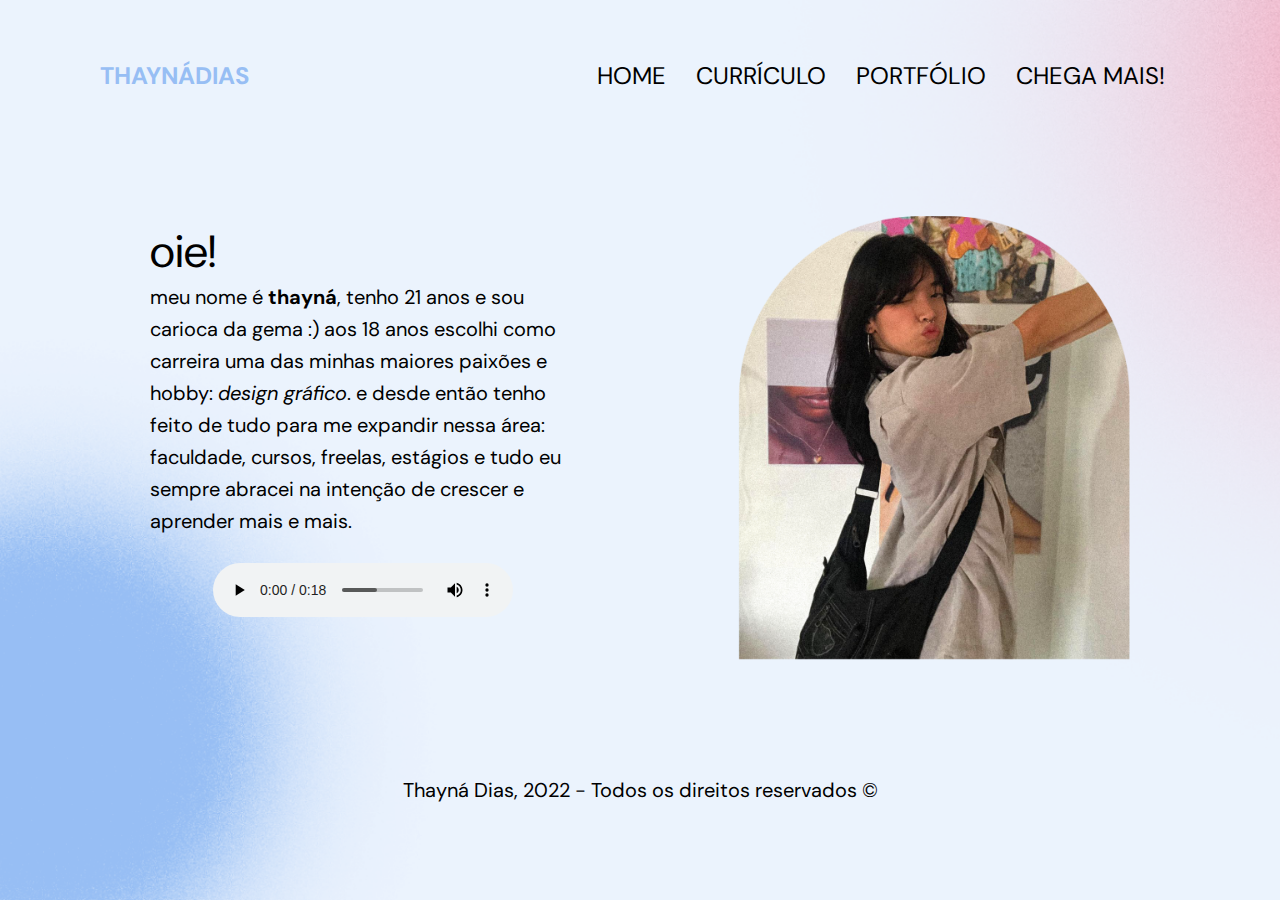
<file: index.html>
<!DOCTYPE html>
<html lang="pt-br">
<head>
	<meta charset="UTF-8">
	<meta name="viewport" content="width=device-width, initial-scale=1.0">
	<title>Meu site! - Home</title>

	<link rel="shortcut icon" href="assets/images/favicon.jpg" type="image/x-icon">
	<link rel="stylesheet" href="assets/css/index.css">
</head>
<body>
	<header>
		<p>THAYNÁDIAS</p>

		<nav>
			<a href="#">Home</a>
			<a href="curriculo.html">Currículo</a>
			<a href="portfolio.html">Portfólio</a>
			<a href="chega-mais.html">Chega mais!</a>
		</nav>
	</header>
	<main>
		<section id="home">
			<article>
				<h2>oie!</h2>
				<p>
					meu nome é <strong>thayná</strong>, tenho 21 anos e sou carioca da gema :) aos 18 anos escolhi como carreira uma das minhas maiores paixões e hobby: <em>design gráfico</em>. e desde então tenho feito de tudo para me expandir nessa área: faculdade, cursos, freelas, estágios e tudo eu sempre abracei na intenção de crescer e aprender mais e mais. 
				</p>

				<br>
				<audio src="assets/audio.mp4" controls></audio>

			</article>
			<div class="container__img-thay">
				<img class="img-thay" src="assets/images/thay.png" alt="Imagem de Thayná Dias">
			</div>
		</section>
	</main>
	<footer>
		<p>Thayná Dias, 2022 - Todos os direitos reservados ©</p>
	</footer>
</body>
</html>
</file>
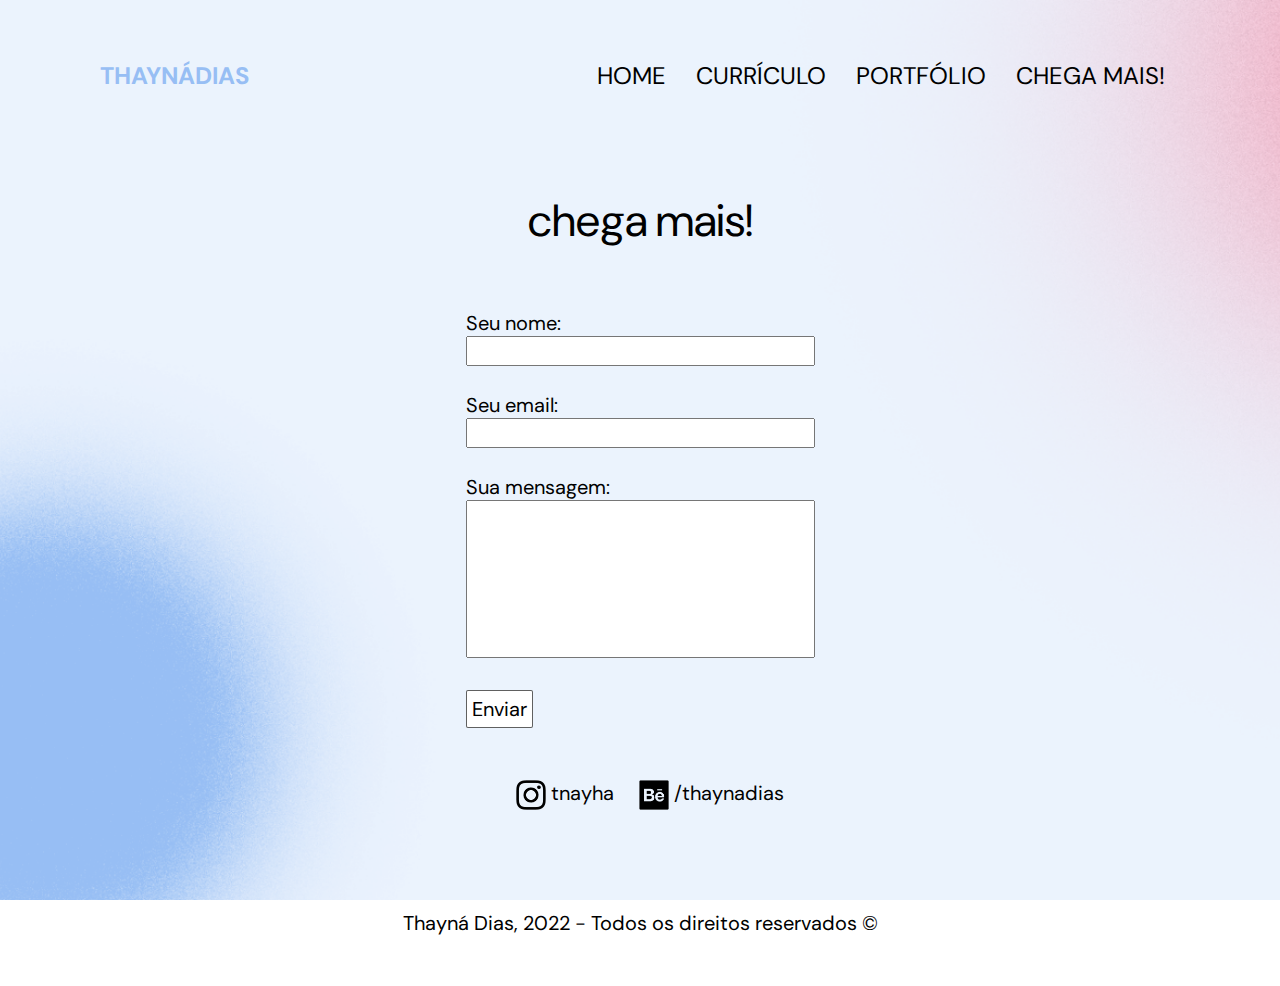
<file: chega-mais.html>
<!DOCTYPE html>
<html lang="pt-br">
<head>
	<meta charset="UTF-8">
	<meta name="viewport" content="width=device-width, initial-scale=1.0">
	<title>Meu site! - Chega mais!</title>

	<link rel="shortcut icon" href="assets/images/favicon.jpg" type="image/x-icon">
	<link rel="stylesheet" href="assets/css/chega-mais.css">
</head>
<body>
	<header>
		<p>THAYNÁDIAS</p>

		<nav>
			<a href="index.html">Home</a>
			<a href="curriculo.html">Currículo</a>
			<a href="portfolio.html">Portfólio</a>
			<a href="#">Chega mais!</a>
		</nav>
	</header>
	<main>
		<section id="chega-mais">
			<h2>chega mais!</h2>
			
			<div id="formulario">
				<form action="mailto:thaynadias96@gmail.com" method="POST" enctype="multipart/form-data" name="email-form">
					Seu nome: <br>
					<input type="text" size="30" name="nome"><br><br>
					Seu email: <br>
					<input type="email" name="email" size="30"><br><br>
					Sua mensagem: <br>
					<textarea name="Contact-Message" rows="6" cols="30" style="resize: none;">
					</textarea>
					<br><br>
					<button type="submit" value="Submit">Enviar</button>
				</form>
			</div>
			<br><br>
			<div id="mídias">
				<span class="social">
					<a href="https://www.instagram.com/tnayha/" target="_blank">
						<img src="assets/images/instagram-icon.png" alt="instagram-icon" width="30px">
						<span>tnayha</span>
					</a>
				</span>
				
				<span class="social">
					<a href="https://www.behance.net/thaynadias" target="_blank">
						<img src="assets/images/behance-icon.png" alt="instagram-icon" width="30px">
						<span>/thaynadias</span>
					</a>
				</span>
			</div>

		</section>
	</main>
	<footer>
		<p>Thayná Dias, 2022 - Todos os direitos reservados ©</p>
	</footer>
</body>
</html>
</file>
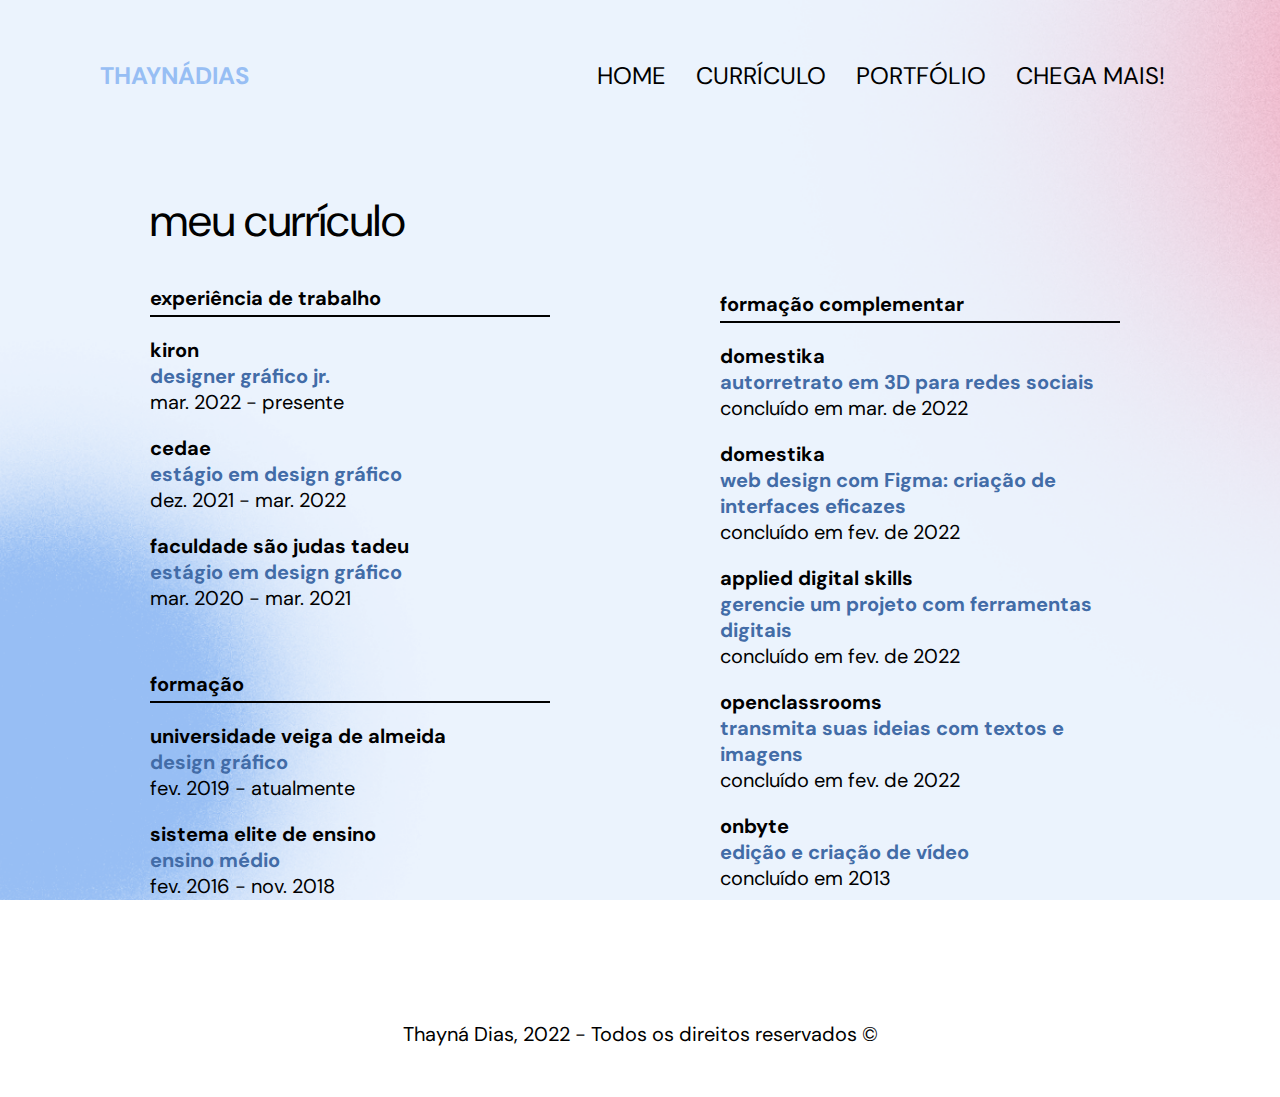
<file: curriculo.html>
<!DOCTYPE html>
<html lang="pt-br">
<head>
	<meta charset="UTF-8">
	<meta name="viewport" content="width=device-width, initial-scale=1.0">
	<title>Meu site! - Currículo</title>

	<link rel="shortcut icon" href="assets/images/favicon.jpg" type="image/x-icon">
	<link rel="stylesheet" href="assets/css/curriculo.css">
</head>
<body>
	<header>
		<p>THAYNÁDIAS</p>

		<nav>
			<a href="index.html">Home</a>
			<a href="#">Currículo</a>
			<a href="portfolio.html">Portfólio</a>
			<a href="chega-mais.html">Chega mais!</a>
		</nav>
	</header>
	<main>
		<section id="curriculo">
			
			<div class="experiencia">
				<h2>meu currículo</h2>
				<h3>experiência de trabalho</h3>
				<div class="xp">
					<p class="empresa">kiron</p>
					<p class="cargo">designer gráfico jr.</p>
					<p>mar. 2022 - presente</p>
				</div>
				<div class="xp">
					<p class="empresa">cedae</p>
					<p class="cargo">estágio em design gráfico</p>
					<p>dez. 2021 - mar. 2022</p>
				</div>
				<div class="xp">
					<p class="empresa">faculdade são judas tadeu</p>
					<p class="cargo">estágio em design gráfico</p>
					<p>mar. 2020 - mar. 2021</p>
				</div>
			</div>

			<div class="formacao">
				<h3>formação</h3>
				<div class="xp">
					<p class="empresa">universidade veiga de almeida</p>
					<p class="cargo">design gráfico</p>
					<p>fev. 2019 - atualmente</p>
				</div>
				<div class="xp">
					<p class="empresa">sistema elite de ensino</p>
					<p class="cargo">ensino médio</p>
					<p>fev. 2016 - nov. 2018</p>
				</div>
			</div>

			<div class="complementar">
				<h3>formação complementar</h3>
				<div class="xp">
					<p class="empresa">domestika</p>
					<p class="cargo">autorretrato em 3D para redes sociais</p>
					<p>concluído em mar. de 2022</p>
				</div>
				<div class="xp">
					<p class="empresa">domestika</p>
					<p class="cargo">web design com Figma: criação de interfaces eficazes</p>
					<p>concluído em fev. de 2022</p>
				</div>
				<div class="xp">
					<p class="empresa">applied digital skills </p>
					<p class="cargo">gerencie um projeto com ferramentas digitais</p>
					<p>concluído em fev. de 2022</p>
				</div>
				<div class="xp">
					<p class="empresa">openclassrooms</p>
					<p class="cargo">transmita suas ideias com textos e imagens</p>
					<p>concluído em fev. de 2022</p>
				</div>
				<div class="xp">
					<p class="empresa">onbyte</p>
					<p class="cargo">edição e criação de vídeo</p>
					<p>concluído em 2013</p>
				</div>
			</div>
		</section>
	</main>
	<footer>
		<p>Thayná Dias, 2022 - Todos os direitos reservados ©</p>
	</footer>
</body>
</html>
</file>
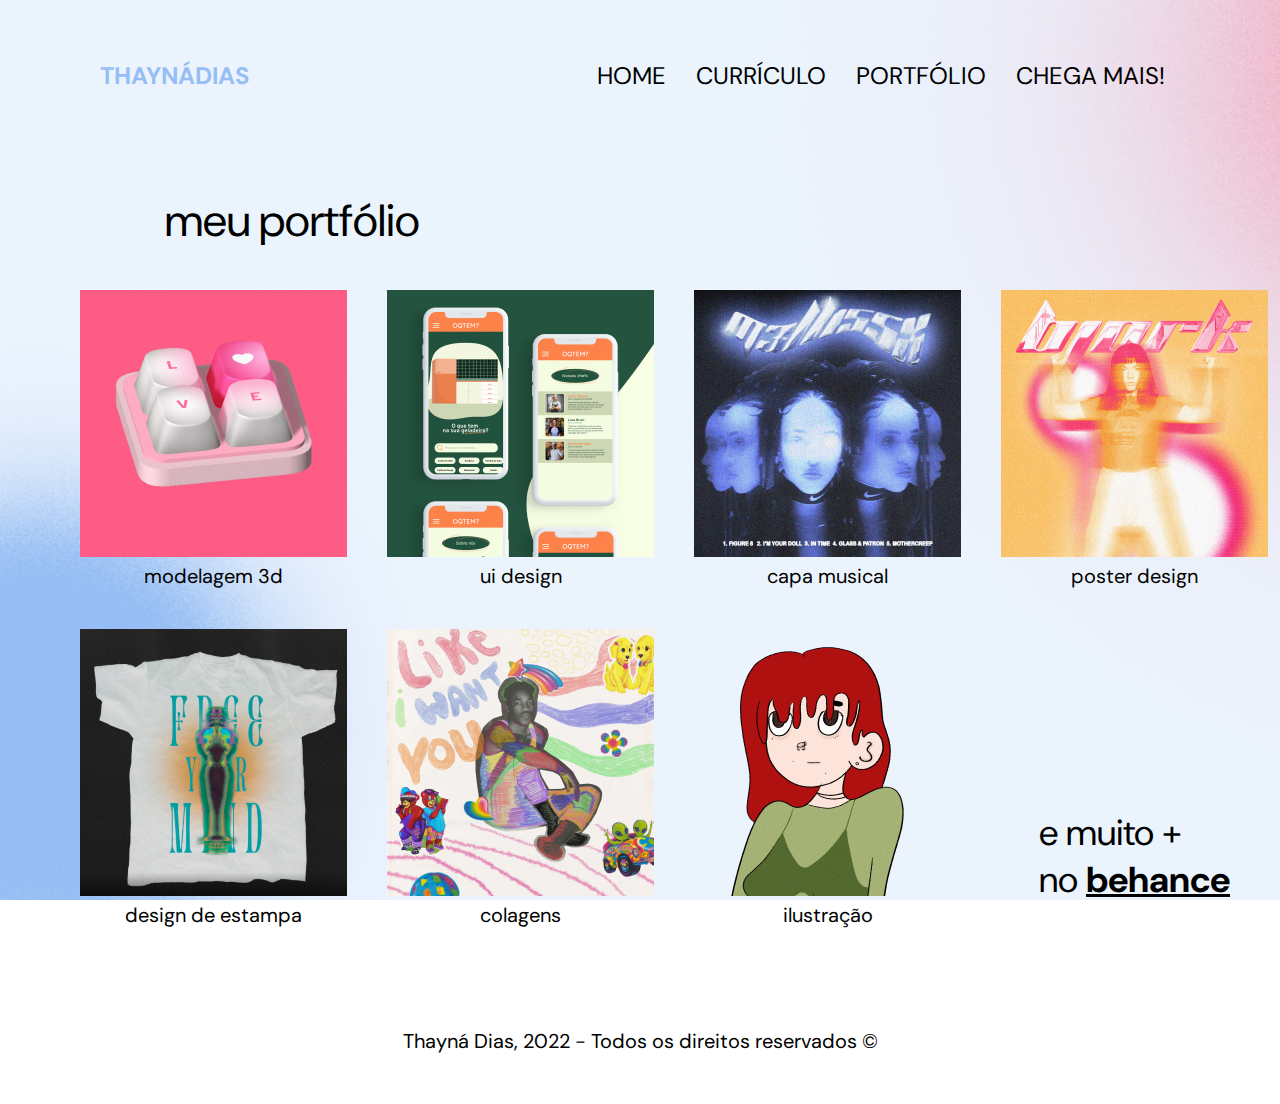
<file: portfolio.html>
<!DOCTYPE html>
<html lang="pt-br">
<head>
	<meta charset="UTF-8">
	<meta name="viewport" content="width=device-width, initial-scale=1.0">
	<title>Meu site! - Portfólio</title>

	<link rel="shortcut icon" href="assets/images/favicon.jpg" type="image/x-icon">
	<link rel="stylesheet" href="assets/css/portfolio.css">
</head>
<body>
	<header>
		<p>THAYNÁDIAS</p>

		<nav>
			<a href="index.html">Home</a>
			<a href="curriculo.html">Currículo</a>
			<a href="#">Portfólio</a>
			<a href="chega-mais.html">Chega mais!</a>
		</nav>
	</header>
	<main>
		<section id="portfolio">
			<h2 class="h2">meu portfólio</h2>

			<div class="md">
				<img src="assets/images/modelagem.png" alt="Teclado com 4 botões L, coração, V e E">
				<p>modelagem 3d</p>
			</div>
			<div class="cm">
				<img src="assets/images/capa-musical.png" alt="capa musical">
				<p>capa musical</p>
			</div>
			<div class="ui">
				<img src="assets/images/ui-design.png" alt="ui design">
				<p>ui design</p>
			</div>
			<div class="pd">
				<img src="assets/images/poster-design.png" alt="poster design">
				<p>poster design</p>
			</div>
			<div class="de">
				<img src="assets/images/design-estampa.png" alt="camiseta estampada">
				<p>design de estampa</p>
			</div>
			<div class="col">
				<img src="assets/images/colagem.png" alt="colagens">
				<p>colagens</p>
			</div>
			<div class="il">
				<img src="assets/images/ilustracao.png" alt="desenho de uma menina com cabelos vermelhos e roupa verde">
				<p>ilustração</p>
			</div>
			<div class="mm">
				<p>e muito + <br>
				no <a href="https://www.behance.net/thaynadias" target="_blank">behance</a></p>
			</div>
		</section>
	</main>
	<footer>
		<p>Thayná Dias, 2022 - Todos os direitos reservados ©</p>
	</footer>
</body>
</html>
</file>
<file: assets/css/index.css>
/* fontes */

@import url('https://fonts.googleapis.com/css2?family=DM+Sans:wght@400;500;700&display=swap');

/* variáveis */

:root {
	--text-color: #000000;
	--main-color: #97BEF4;
	--title-color: #426CA7;
	--fonte: 'DM Sans', sans-serif;
}

/* reset */

* {
	box-sizing: border-box;
	margin: 0 auto;
	padding: 0;
	text-decoration: none;
	list-style-type: none;
	font-family: var(--fonte);
	font-size: 2rem;
	
}

/* estilo */

html {
	font-size: 62.5%;
  }

body {
	max-width: 1360px;
	background-image: url("../images/background.png");
	background-repeat: no-repeat;
    background-attachment: fixed;
    background-size: cover;
}

header {
	display: flex;
	justify-content: space-between;
	margin-top: 6rem;
}

header > p {
	font-size: 2.4rem;
	font-weight: 700;
	color: var(--main-color);
	margin: 0 10rem;
}

nav {
	display: flex;
	justify-content: flex-end;
	margin: 0 10rem;
}

nav > a {
	margin: 0 1.5rem;
	font-size: 2.4rem;
	font-weight: 400;
	text-transform: uppercase;
	color: var(--text-color);
}

nav > a:hover {
	color: var(--title-color);
	transition: 0.3s;

}

/* home */

section#home {
	display: flex;
	justify-content: center;
	align-items: center;
	margin-top: 7rem;
}

section > article {
	display: flex;
	flex-direction: column;
	padding: 0 5rem;
    margin: 0 10rem;
	text-align: left;
}

article > h2 {
	font-size: 4.5rem;
	font-weight: 400;
	margin-left: 0;
}

article > p {
	font-size: 2rem;
	font-weight: 400;
	line-height: 3.2rem;
}

.container__img-thay {
	margin: 3rem 10rem 0 0;
	padding-right: 35px;
}

.img-thay {
	width: 42rem;
    height: 48rem;
}

footer {
	display: flex;
	margin-top: 10rem;
	padding-bottom: 5rem;
}
</file>
<file: assets/css/chega-mais.css>
/* fontes */

@import url('https://fonts.googleapis.com/css2?family=DM+Sans:wght@400;500;700&display=swap');

/* variáveis */

:root {
	--text-color: #000000;
	--main-color: #97BEF4;
	--title-color: #426CA7;
	--fonte: 'DM Sans', sans-serif;
}

/* reset */

* {
	box-sizing: border-box;
	margin: 0 auto;
	padding: 0;
	text-decoration: none;
	list-style-type: none;
	font-family: var(--fonte);
	font-size: 2rem;
	
}

/* estilo */

html {
	font-size: 62.5%;
}

body {
	max-width: 1360px;
	background-image: url("../images/background.png");
	background-repeat: no-repeat;
    background-attachment: fixed;
    background-size: cover;
}

header {
	display: flex;
	justify-content: space-between;
	margin-top: 6rem;
}

header > p {
	font-size: 2.4rem;
	font-weight: 700;
	color: var(--main-color);
	margin: 0 10rem;
}

nav {
	display: flex;
	justify-content: flex-end;
	margin: 0 10rem;
}

nav > a {
	margin: 0 1.5rem;
	font-size: 2.4rem;
	font-weight: 400;
	text-transform: uppercase;
	color: var(--text-color);
}

nav > a:hover {
	color: var(--title-color);
	transition: 0.3s;
}

#formulario button {
	background-color: white;
	border: rgba(0, 0, 0, 0.625) 1px solid;
	border-radius: 2px;
	padding: 5px;
	cursor: pointer;
}

#chega-mais {
	display: flex;
	flex-direction: column;
	margin: 10rem 0 10rem 0;
}

#chega-mais > h2 {
	margin-bottom: 6rem;
	font-size: 4.5rem;
	font-weight: 400;
}

#chega-mais img {
	vertical-align: middle;
}

#chega-mais a {
	color: var(--text-color);
}

#chega-mais a:hover {
	color: var(--title-color);
	transition: 0.3s;
	text-decoration: underline;
}

.social {
	margin-left: 20px;
}

footer {
	display: flex;
	margin-top: 10rem;
	padding-bottom: 5rem;
}
</file>
<file: assets/css/curriculo.css>
/* fontes */

@import url('https://fonts.googleapis.com/css2?family=DM+Sans:wght@400;500;700&display=swap');

/* variáveis */

:root {
	--text-color: #000000;
	--main-color: #97BEF4;
	--title-color: #426CA7;
	--fonte: 'DM Sans', sans-serif;
}

/* reset */

* {
	box-sizing: border-box;
	margin: 0 auto;
	padding: 0;
	text-decoration: none;
	list-style-type: none;
	font-family: var(--fonte);
	font-size: 2rem;
	
}

/* estilo */

html {
	font-size: 62.5%;
  }

body {
	max-width: 1360px;
	background-image: url("../images/background.png");
	background-repeat: no-repeat;
    background-attachment: fixed;
    background-size: cover;
}

header {
	display: flex;
	justify-content: space-between;
	margin-top: 6rem;
}

header > p {
	font-size: 2.4rem;
	font-weight: 700;
	color: var(--main-color);
	margin: 0 10rem;
}

nav {
	display: flex;
	justify-content: flex-end;
	margin: 0 10rem;
}

nav > a {
	margin: 0 1.5rem;
	font-size: 2.4rem;
	font-weight: 400;
	text-transform: uppercase;
	color: var(--text-color);
}

nav > a:hover {
	color: var(--title-color);
	transition: 0.3s;

}

section#curriculo {
	display: grid;
	grid-template-columns: repeat(4, 1fr);
	grid-template-areas: "xp . cp"
						 "for . .";
	gap: 1rem;
	margin-top: 10rem;
	padding-left: 15rem;
}

.experiencia {
	grid-area: xp;
}

.experiencia > h2 {
	font-size: 4.5rem;
	font-weight: 400;
	margin-bottom: 3.5rem;
}

.experiencia > h3 {
	font-size: 2rem;
	font-weight: 700;
	border-bottom: 2px black solid;
	width: 40rem;
	padding-bottom: 0.4rem;
	margin-bottom: 2rem;
}

.xp {
	margin-bottom: 2rem;
}

.empresa {
	font-size: 2rem;
	font-weight: 700;
}

.cargo {
	font-size: 2rem;
	font-weight: 700;
	color: var(--title-color);
}

.formacao {
	grid-area: for;
	margin-top: -25rem;
	
}

.formacao > h3 {
	font-size: 2rem;
	font-weight: 700;
	border-bottom: 2px black solid;
	width: 40rem;
	padding-bottom: 0.4rem;
	margin-bottom: 2rem;
}

.complementar {
	grid-area: cp;
	padding-top: 10rem;
}

.complementar > h3 {
	font-size: 2rem;
	font-weight: 700;
	border-bottom: 2px black solid;
	width: 40rem;
	padding-bottom: 0.4rem;
	margin-bottom: 2rem;
}

footer {
	display: flex;
	margin-top: 10rem;
	padding-bottom: 5rem;
}
</file>
<file: assets/css/portfolio.css>
/* fontes */

@import url('https://fonts.googleapis.com/css2?family=DM+Sans:wght@400;500;700&display=swap');

/* variáveis */

:root {
	--text-color: #000000;
	--main-color: #97BEF4;
	--title-color: #426CA7;
	--fonte: 'DM Sans', sans-serif;
}

/* reset */

* {
	box-sizing: border-box;
	margin: 0 auto;
	padding: 0;
	text-decoration: none;
	list-style-type: none;
	font-family: var(--fonte);
	font-size: 2rem;
	
}

/* estilo */

html {
	font-size: 62.5%;
  }

body {
	max-width: 1360px;
	background-image: url("../images/background.png");
	background-repeat: no-repeat;
    background-attachment: fixed;
    background-size: cover;
}

header {
	display: flex;
	justify-content: space-between;
	margin-top: 6rem;
}

header > p {
	font-size: 2.4rem;
	font-weight: 700;
	color: var(--main-color);
	margin: 0 10rem;
}

nav {
	display: flex;
	justify-content: flex-end;
	margin: 0 10rem;
}

nav > a {
	margin: 0 1.5rem;
	font-size: 2.4rem;
	font-weight: 400;
	text-transform: uppercase;
	color: var(--text-color);
}

nav > a:hover {
	color: var(--title-color);
	transition: 0.3s;

}

section#portfolio {
	display: grid;
	grid-template-columns: repeat(4, 1fr);
	grid-template-areas: "t t . ."
						 "md ui cm pd"
						 "de col il mm";
	padding-left: 8rem;
	padding-right: 10rem;
	gap: 4rem;
	margin-top: 10rem;
}

#portfolio > h2 {
	grid-area: t;
	font-size: 4.5rem;
	font-weight: 400;
	padding-right: 15rem;

}

.md {
	grid-area: md;
	font-size: 2rem;
	font-weight: 400;
	text-align: center;
}

.ui {
	grid-area: ui;
	font-size: 2rem;
	font-weight: 400;
	text-align: center;
}

.cm {
	grid-area: cm;
	font-size: 2rem;
	font-weight: 400;
	text-align: center;
}

.pd {
	grid-area: pd;
	font-size: 2rem;
	font-weight: 400;
	text-align: center;
}

.de {
	grid-area: de;
	font-size: 2rem;
	font-weight: 400;
	text-align: center;
}

.col {
	grid-area: col;
	font-size: 2rem;
	font-weight: 400;
	text-align: center;
}

.il {
	grid-area: il;
	font-size: 2rem;
	font-weight: 400;
	text-align: center;
}

.mm {
	grid-area: mm;
	padding-top: 18rem;
	
}

.mm p {
	font-size: 3.6rem;
	font-weight: 400;
}

.mm a {
	color: var(--text-color);
	font-size: 3.6rem;
	font-weight: 700;
	text-decoration: underline;
}

.mm a:hover {
	color: var(--title-color);
	transition-duration: 0.3s;
}

footer {
	display: flex;
	margin-top: 10rem;
	padding-bottom: 5rem;
}
</file>
